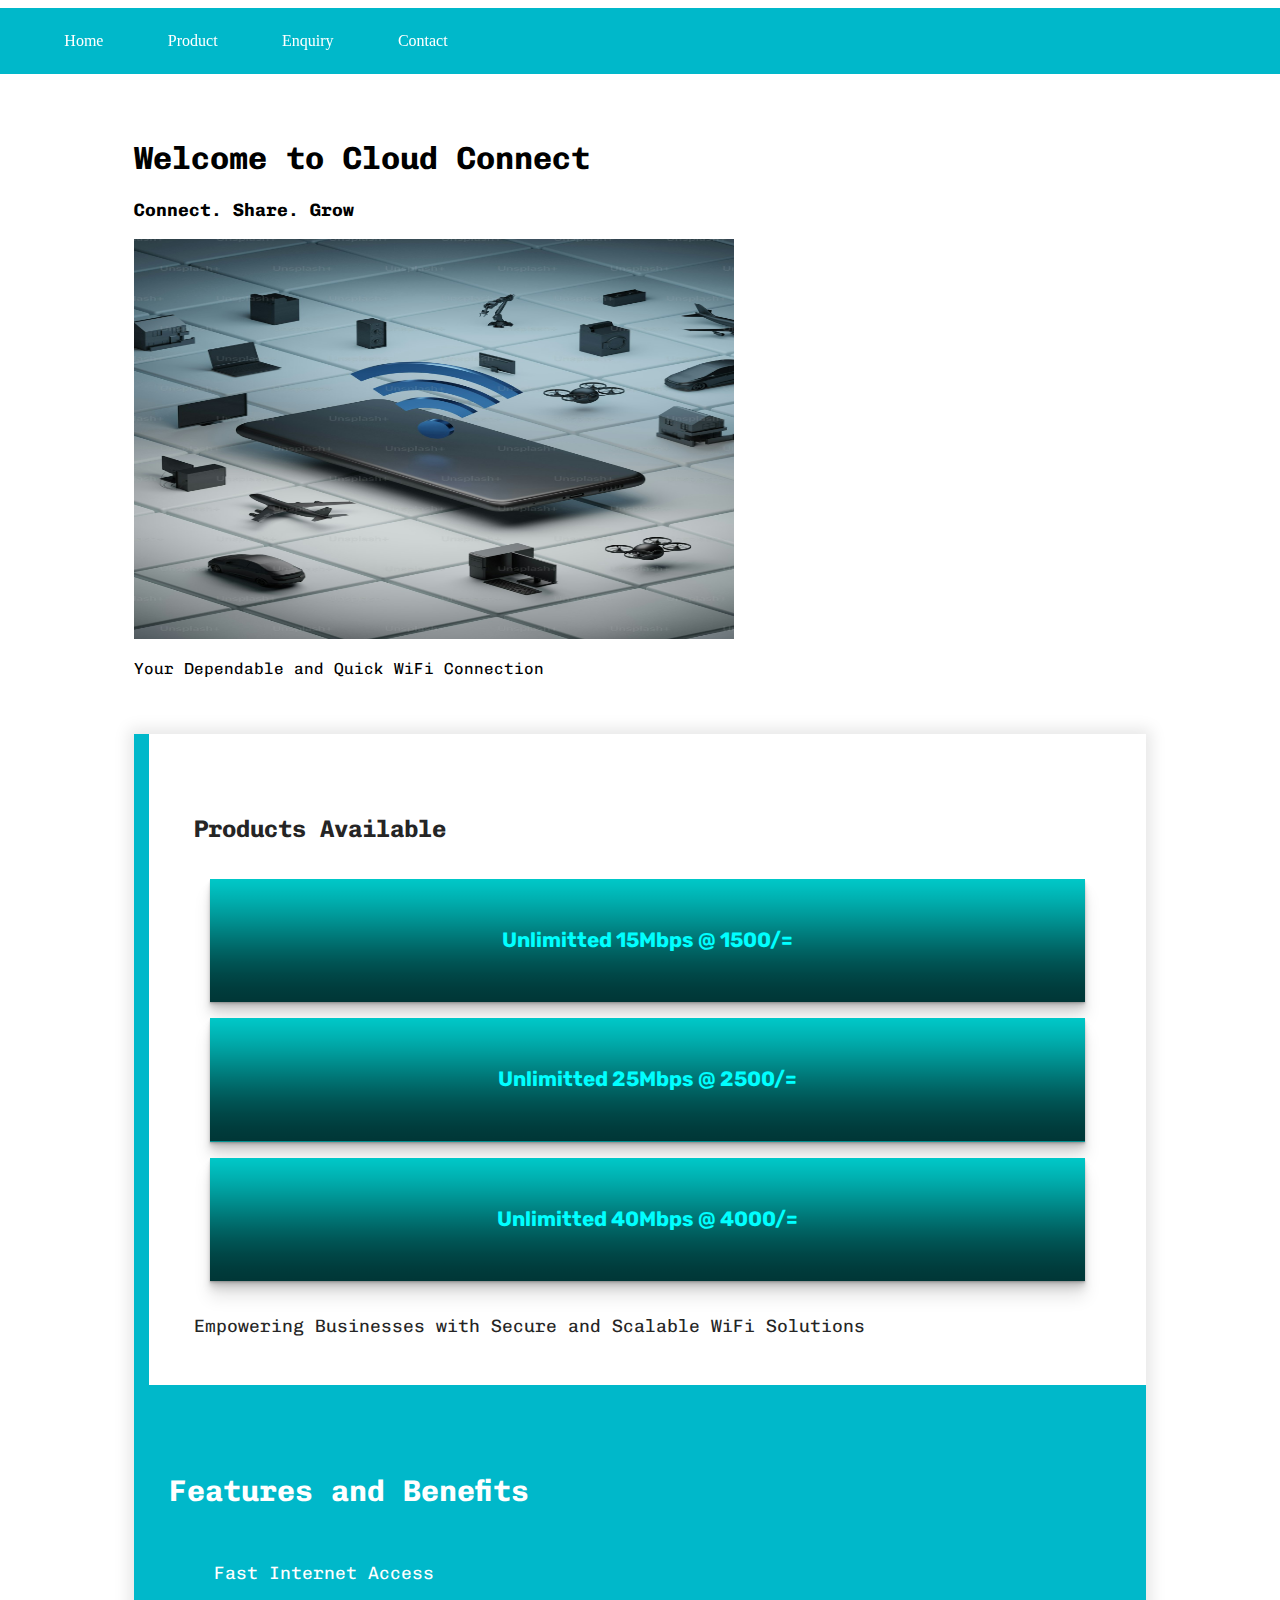
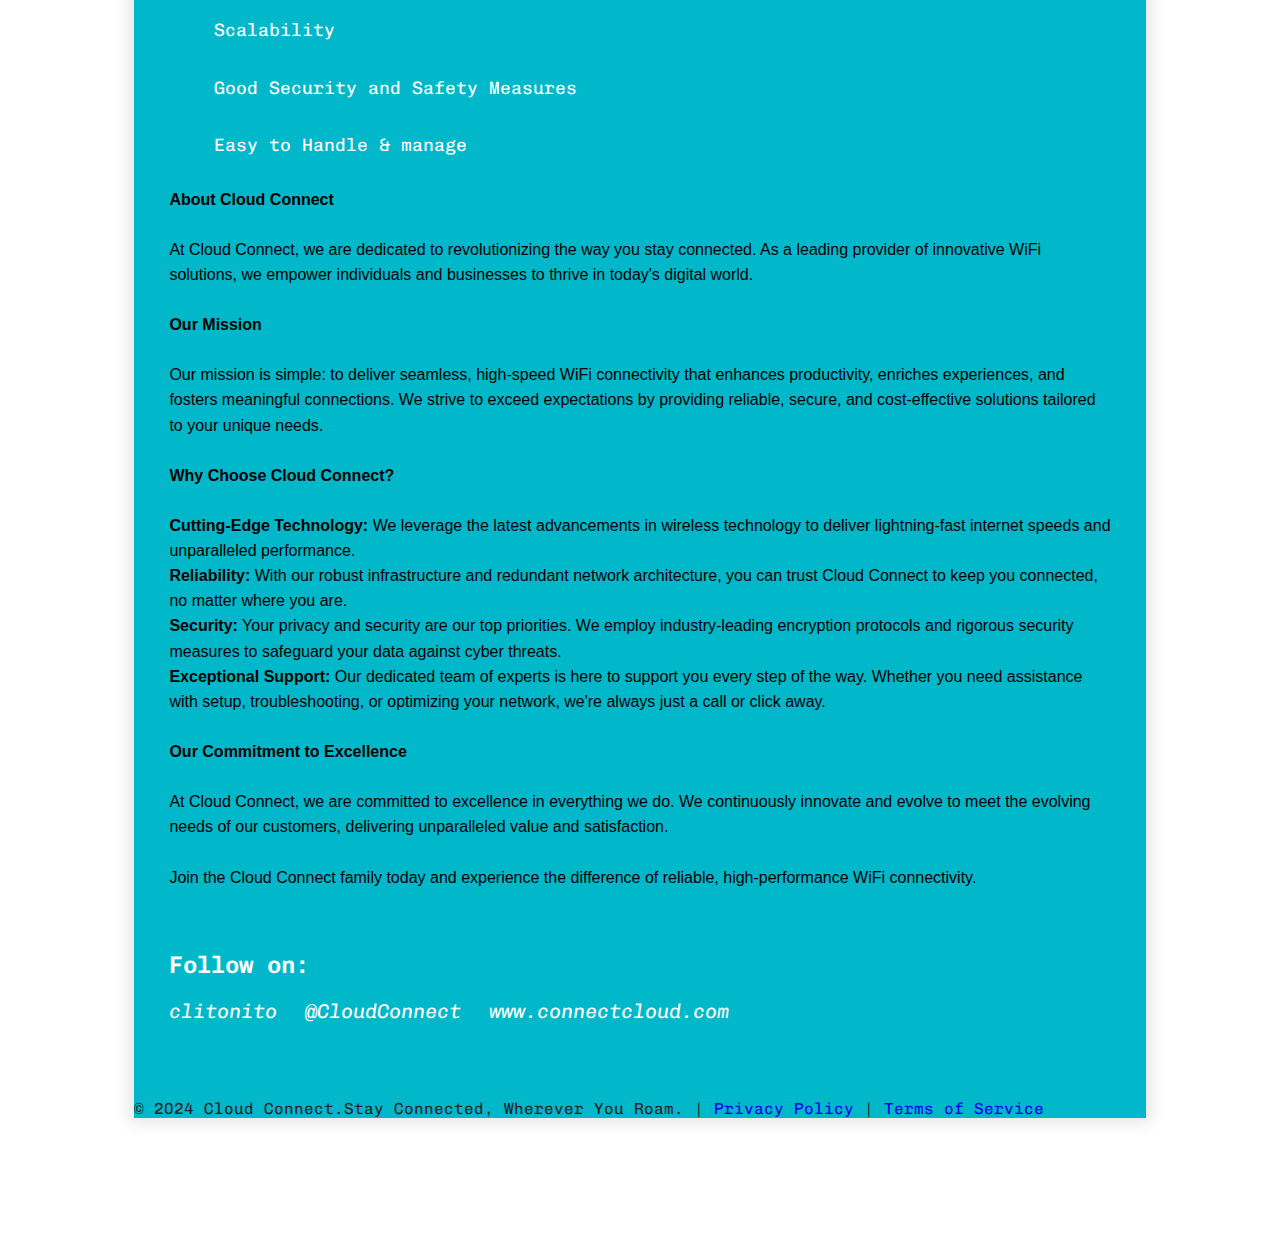
<file: index.html>
<!DOCTYPE html>
<html lang="en">
<head>
    <meta charset="UTF-8">
    <meta name="viewport" content="width=device-width, initial-scale=1.0">
    <link rel="stylesheet" href="styles.css">
    <title>SCT-254-116/2022 CHARO CLINTON THOYA</title>
</head>
<body>
      
    <header class="header">
    
       
        <nav class="menu">
            <a href='index.html'>Home</a>
            <a href='product.html'>Product</a>
            <a href='enquire.html'>Enquiry</a>
            <a href='about.html'>Contact</a>
        </nav>
        
      </header>
    <section class="contact-page-section">
        <div class="container">
            <div class="sec-title">
                  <h1 style="color:black; font-weight: bold;">Welcome to Cloud Connect</h1>
                  <p style="color:black; font-size: large; font-weight: bold;">Connect. Share. Grow</p>
                  <img src="img8.jpg" alt="Cloud Connect" width="600" height="400">
                  <p>Your Dependable and Quick WiFi Connection</p>
              </div>
              <div class="inner-container">
                <div class="row clearfix">
                  
                    
                      <div class="form-column col-md-8 col-sm-12 col-xs-12">
                        <div class="inner-column">
                          <h2>Products Available </h2> 
                      
                          <main class="page-content">
                            <div class="card">
                              <div class="content">
                                <h2 class="title">Unlimitted 15Mbps @ 1500/=</h2>
                                
                              </div>
                            </div>
                            <div class="card">
                              <div class="content">
                                <h2 class="title">Unlimitted 25Mbps @ 2500/=</h2>
                                
                                
                              </div>
                            </div>
                            <div class="card">
                              <div class="content">
                                <h2 class="title">Unlimitted 40Mbps @ 4000/=</h2>
                                
                              </div>
                            </div>
                            
                          </main>


                         <p class="info"> Empowering Businesses with Secure and Scalable WiFi Solutions</p>   
                             
                  
                          </div>
                      </div>
                      
                      
                      <div class="info-column col-md-4 col-sm-12 col-xs-12">
                        <div class="inner-column">
                            <h2>Features and Benefits</h2>
                              <ul class="list-info">
                                <li><i class="fast"></i>Fast Internet Access</li>    
                                <li><i class="scale"></i>Scalability</li>
                                <li><i class="sefe"></i>Good Security and Safety Measures</li>
                                <li><i class="ease"></i>Easy to Handle & manage</li>
                                  
                              
                              <p style="font-family:Arial, sans-serif; color:black; line-height: 1.57;">
                                <strong>About Cloud Connect</strong><br>
                                <br>
                                At Cloud Connect, we are dedicated to revolutionizing the way you stay connected. As a leading provider of innovative WiFi solutions, we empower individuals and businesses to thrive in today's digital world.<br>
                                <br>
                                <strong>Our Mission</strong><br>
                                <br>
                                Our mission is simple: to deliver seamless, high-speed WiFi connectivity that enhances productivity, enriches experiences, and fosters meaningful connections. We strive to exceed expectations by providing reliable, secure, and cost-effective solutions tailored to your unique needs.<br>
                                <br>
                                <strong>Why Choose Cloud Connect?</strong><br>
                                <br>
                                <strong>Cutting-Edge Technology:</strong> We leverage the latest advancements in wireless technology to deliver lightning-fast internet speeds and unparalleled performance.<br>
                                <strong>Reliability:</strong> With our robust infrastructure and redundant network architecture, you can trust Cloud Connect to keep you connected, no matter where you are.<br>
                                <strong>Security:</strong> Your privacy and security are our top priorities. We employ industry-leading encryption protocols and rigorous security measures to safeguard your data against cyber threats.<br>
                                <strong>Exceptional Support:</strong> Our dedicated team of experts is here to support you every step of the way. Whether you need assistance with setup, troubleshooting, or optimizing your network, we're always just a call or click away.<br>
                                <br>
                                <strong>Our Commitment to Excellence</strong><br>
                                <br>
                                At Cloud Connect, we are committed to excellence in everything we do. We continuously innovate and evolve to meet the evolving needs of our customers, delivering unparalleled value and satisfaction.<br>
                                <br>
                                Join the Cloud Connect family today and experience the difference of reliable, high-performance WiFi connectivity.
                            </p></ul>
                              
                              <ul class="social-icon-four">
                                <li class="follow">Follow on: </li>
                                <li><a href="#"><i class="facebook">clitonito</i></a></li>
                                <li><a href="#"><i class="twitter">@CloudConnect</i></a></li>
                                <li><a href="#"><i class="google">www.connectcloud.com</i></a></li>
                            </ul>
                          </div>
                      </div>
                      <footer>
                        <p>&copy; 2024 Cloud Connect.Stay Connected, Wherever You Roam. | <a href="#">Privacy Policy</a> | <a href="#">Terms of Service</a></p>
                      </footer>
                  </div>
              </div>
          </div>
      </section>
      <script src="main.js"></script>
</body>
</html>
</file>
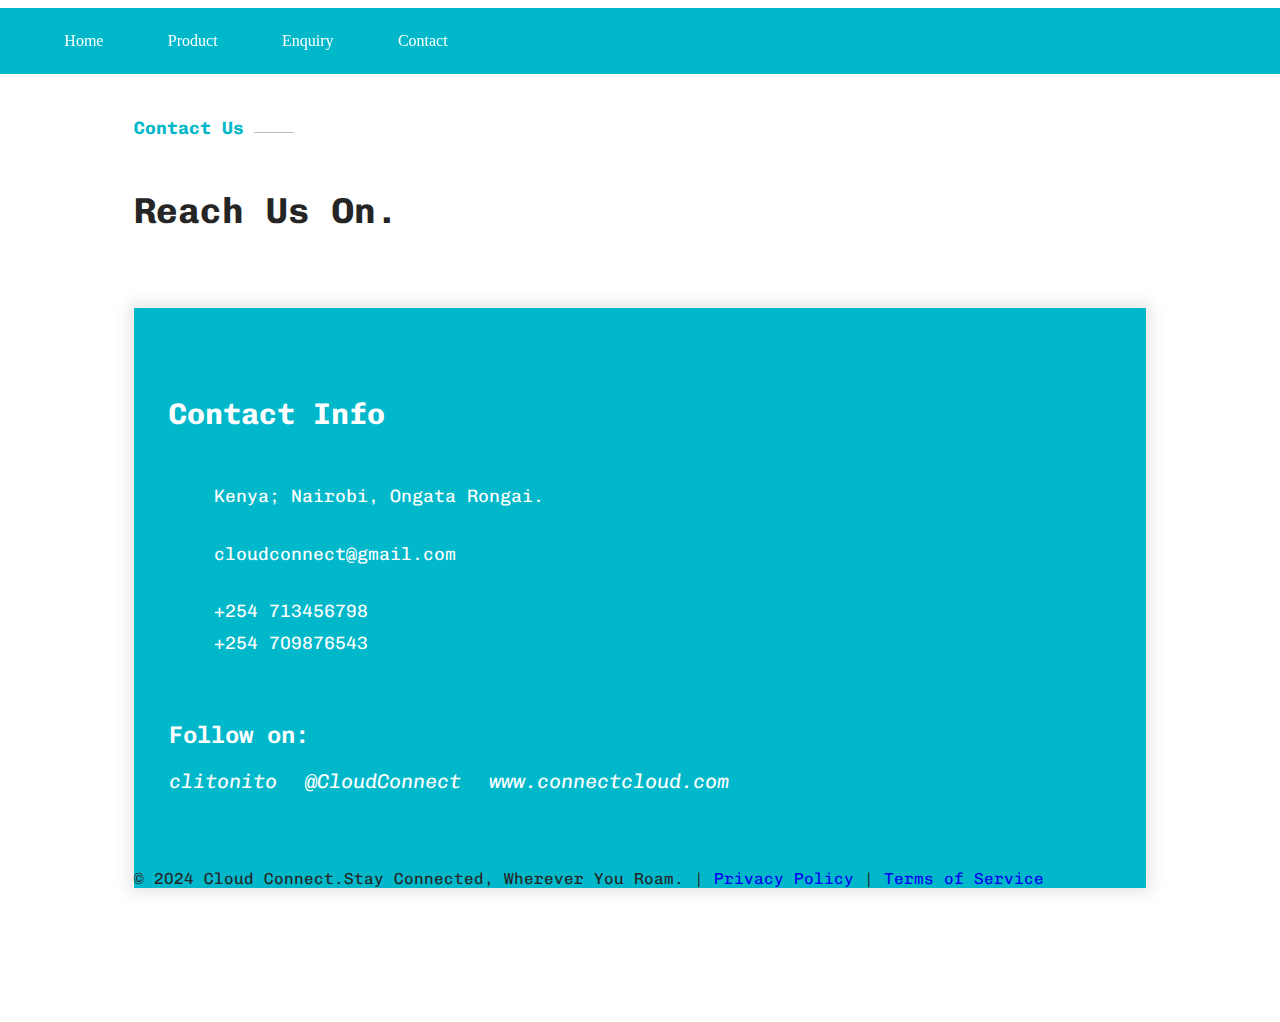
<file: about.html>
<!DOCTYPE html>
<html lang="en">
<head>
    <meta charset="UTF-8">
    <meta name="viewport" content="width=device-width, initial-scale=1.0">
    <link rel="stylesheet" href="styles.css">
    <title>SCT-254-116/2022 CHARO CLINTON THOYA</title>
</head>
<body>
    <header class="header">
    
       
        <nav class="menu">
            <a href='index.html'>Home</a>
            <a href='product.html'>Product</a>
            <a href='enquire.html'>Enquiry</a>
            <a href='about.html'>Contact</a>
        </nav>
        
      </header>
    <section class="contact-page-section">
        <div class="container">
            <div class="sec-title">
                <div class="title">Contact Us</div>
                  <h2>Reach Us On.</h2>
              </div>
              <div class="inner-container">
                <div class="row clearfix">
                  
                    <!--Form Column-->
                      
                      
                      <!--Info Column-->
                      <div class="info-column col-md-4 col-sm-12 col-xs-12">
                        <div class="inner-column">
                            <h2>Contact Info</h2>
                              <ul class="list-info">
                                <li><i class="location"></i>Kenya; Nairobi, Ongata Rongai.</li>
                                  <li><i class="email"></i>cloudconnect@gmail.com</li>
                                  <li><i class="phone"></i>+254 713456798 <br> +254 709876543</li>
                              </ul>
                              <ul class="social-icon-four">
                                  <li class="follow">Follow on: </li>
                                  <li><a href="#"><i class="facebook">clitonito</i></a></li>
                                  <li><a href="#"><i class="twitter">@CloudConnect</i></a></li>
                                  <li><a href="#"><i class="google">www.connectcloud.com</i></a></li>
                              </ul>
                          </div>
                      </div>
                      <footer>
                        <p>&copy; 2024 Cloud Connect.Stay Connected, Wherever You Roam. | <a href="#">Privacy Policy</a> | <a href="#">Terms of Service</a></p>
                      </footer>
                  </div>
              </div>
          </div>
      </section>
</body>
</html>
</file>
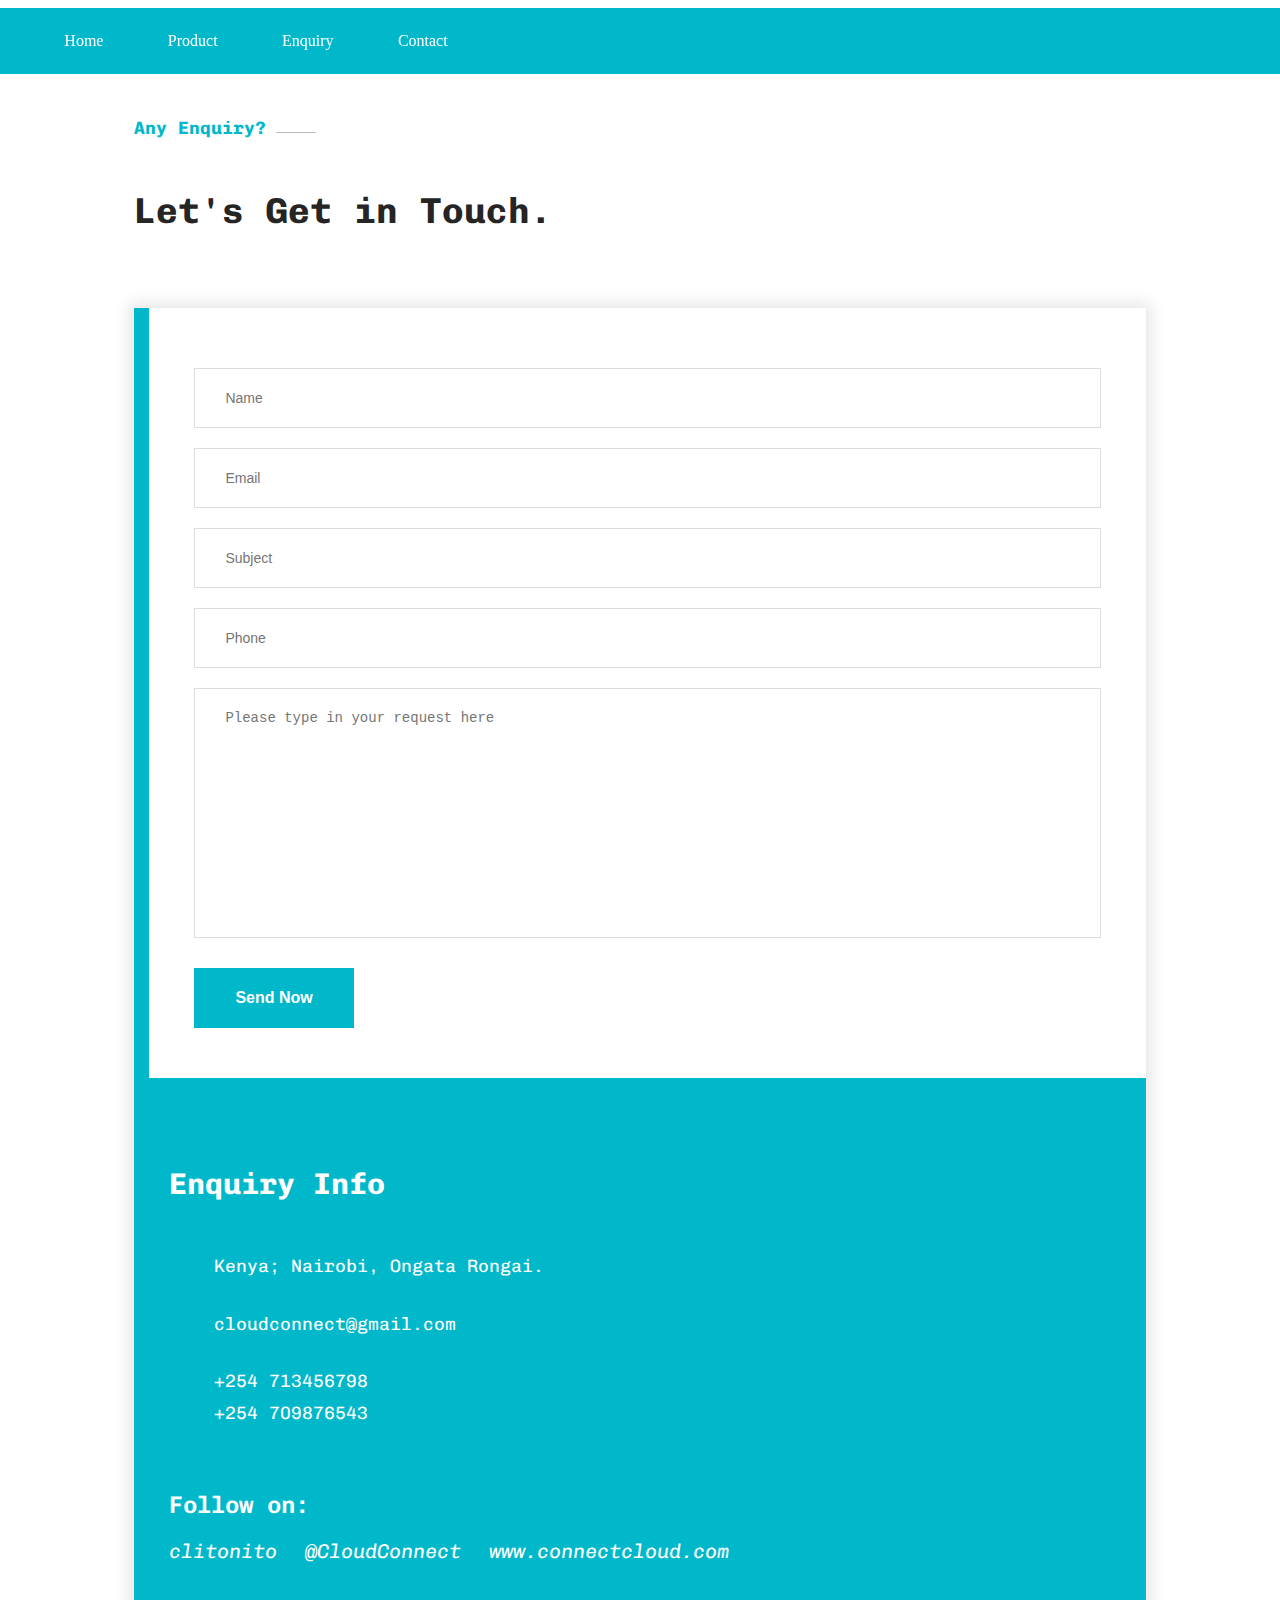
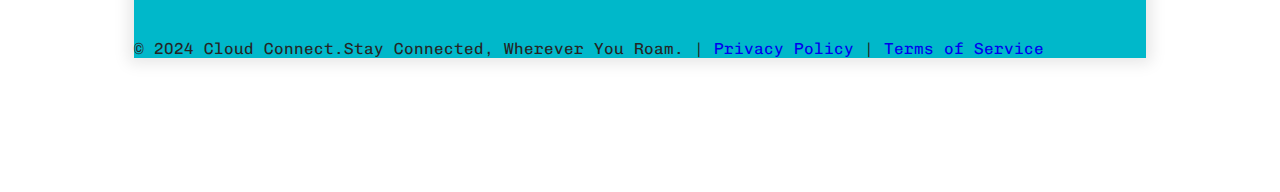
<file: enquire.html>
<!DOCTYPE html>
<html lang="en">
<head>
    <meta charset="UTF-8">
    <meta name="viewport" content="width=device-width, initial-scale=1.0">
    <link rel="stylesheet" href="styles.css">
    <title> SCT-254-116/2022 CHARO CLINTON THOYA</title>
</head>
<body>
    <header class="header">
    
       
        <nav class="menu">
            <a href='index.html'>Home</a>
            <a href='product.html'>Product</a>
            <a href='enquire.html'>Enquiry</a>
            <a href='about.html'>Contact</a>
        </nav>
        
      </header>
    <section class="contact-page-section">
        <div class="container">
            <div class="sec-title">
                <div class="title">Any Enquiry?</div>
                  <h2>Let's Get in Touch.</h2>
              </div>
              <div class="inner-container">
                <div class="row clearfix">
                  
                    <!--Form Column-->
                      <div class="form-column col-md-8 col-sm-12 col-xs-12">
                        <div class="inner-column">
                            
                              <!--Contact Form-->
                              <div class="contact-form">
                                  <form method="post" action="sendemail.php" id="contact-form">
                                      <div class="row clearfix">
                                          <div class="form-group col-md-6 col-sm-6 co-xs-12">
                                              <input type="text" name="name" value="" placeholder="Name" required>
                                          </div>
                                          <div class="form-group col-md-6 col-sm-6 co-xs-12">
                                              <input type="email" name="email" value="" placeholder="Email" required>
                                          </div>
                                          <div class="form-group col-md-6 col-sm-6 co-xs-12">
                                              <input type="text" name="subject" value="" placeholder="Subject" required>
                                          </div>
                                          <div class="form-group col-md-6 col-sm-6 co-xs-12">
                                              <input type="text" name="phone" value="" placeholder="Phone" required>
                                          </div>
                                          <div class="form-group col-md-12 col-sm-12 co-xs-12">
                                              <textarea name="message" placeholder="Please type in your request here "></textarea>
                                          </div>
                                          <div class="form-group col-md-12 col-sm-12 co-xs-12">
                                              <button type="submit" class="theme-btn btn-style-one">Send Now</button>
                                          </div>
                                      </div>
                                  </form>
                              </div>
                              <!--End Contact Form-->
                              
                          </div>
                      </div>
                      
                      <!--Info Column-->
                      <div class="info-column col-md-4 col-sm-12 col-xs-12">
                        <div class="inner-column">
                            <h2>Enquiry Info</h2>
                              <ul class="list-info">
                                <li><i class="location"></i>Kenya; Nairobi, Ongata Rongai.</li>
                                  <li><i class="email"></i>cloudconnect@gmail.com</li>
                                  <li><i class="phone"></i>+254 713456798 <br> +254 709876543</li>
                              </ul>
                              <ul class="social-icon-four">
                                  <li class="follow">Follow on: </li>
                                  <li><a href="#"><i class="facebook">clitonito</i></a></li>
                                  <li><a href="#"><i class="twitter">@CloudConnect</i></a></li>
                                  <li><a href="#"><i class="google">www.connectcloud.com</i></a></li>
                  
                              </ul>
                          </div>
                      </div>
                      <footer>
                        <p>&copy; 2024 Cloud Connect.Stay Connected, Wherever You Roam. | <a href="#">Privacy Policy</a> | <a href="#">Terms of Service</a></p>
                      </footer>
                  </div>
              </div>
          </div>
      </section>
</body>
</html>
</file>
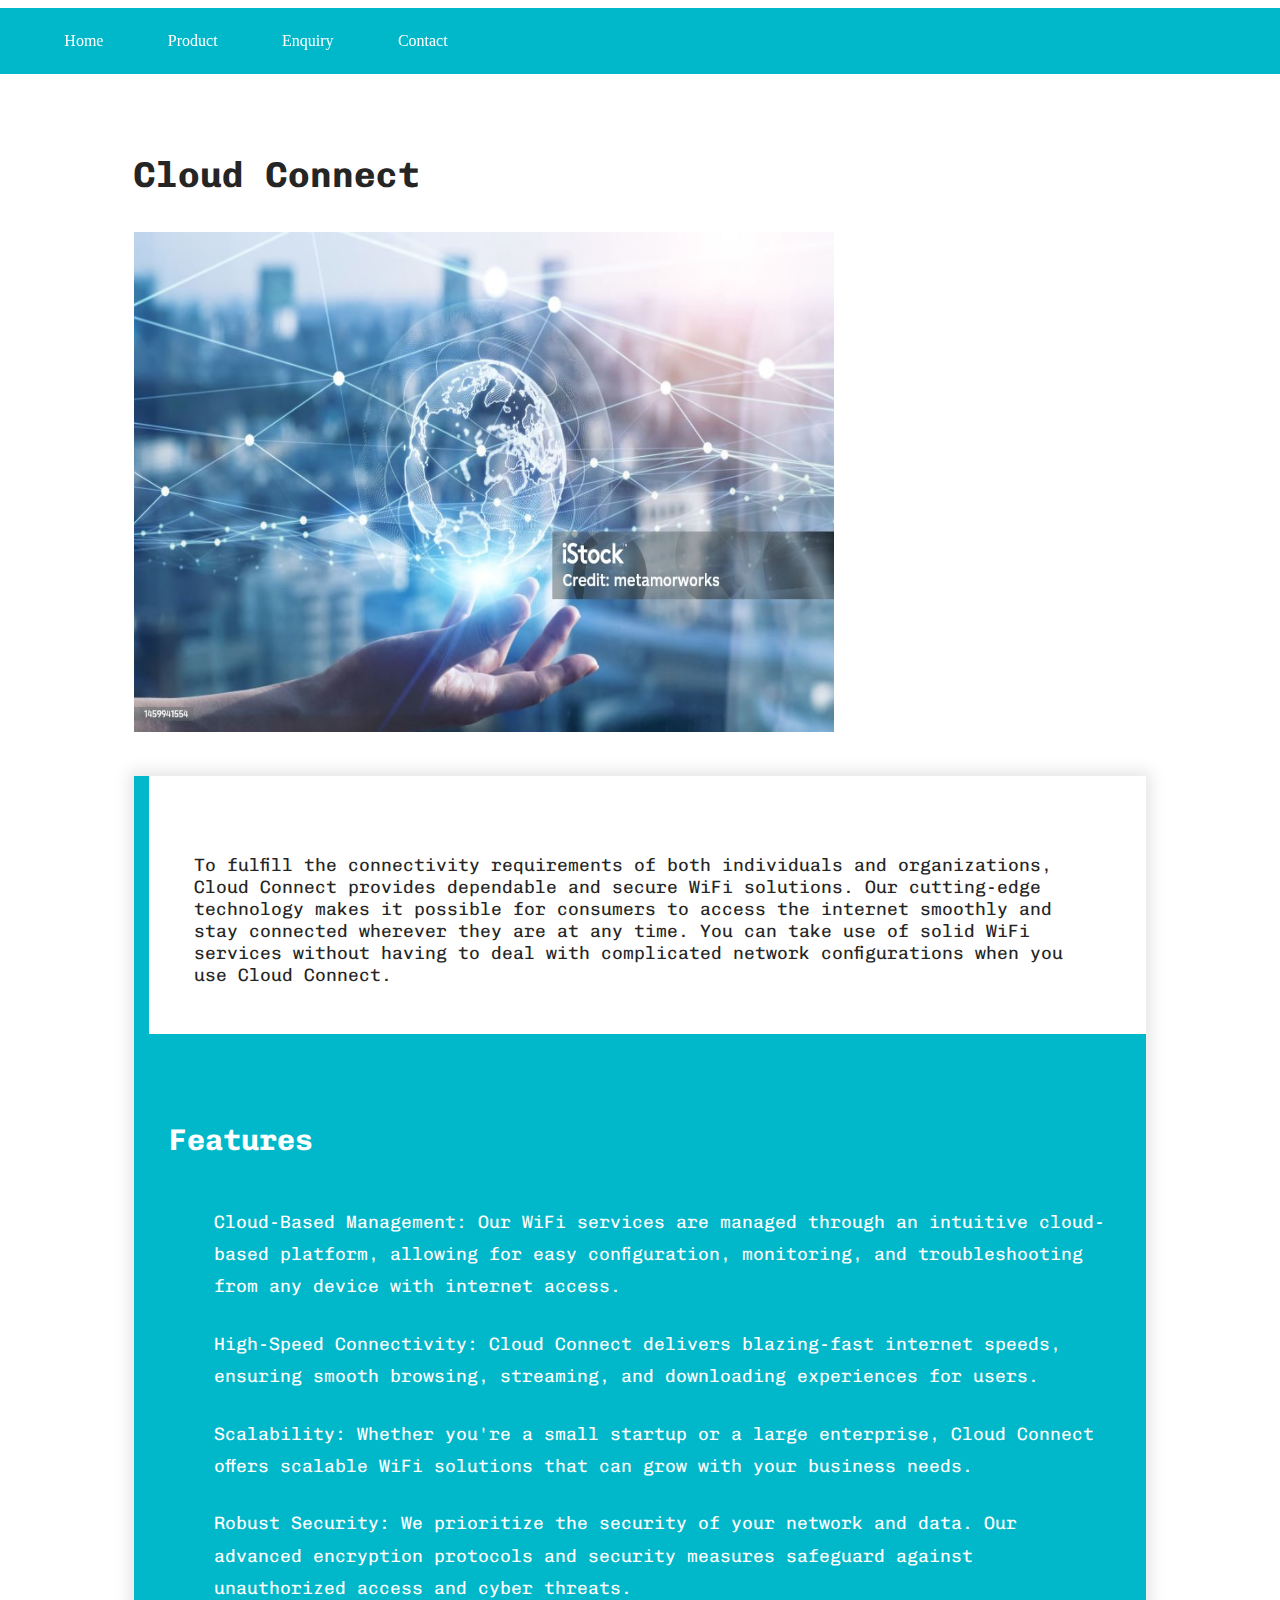
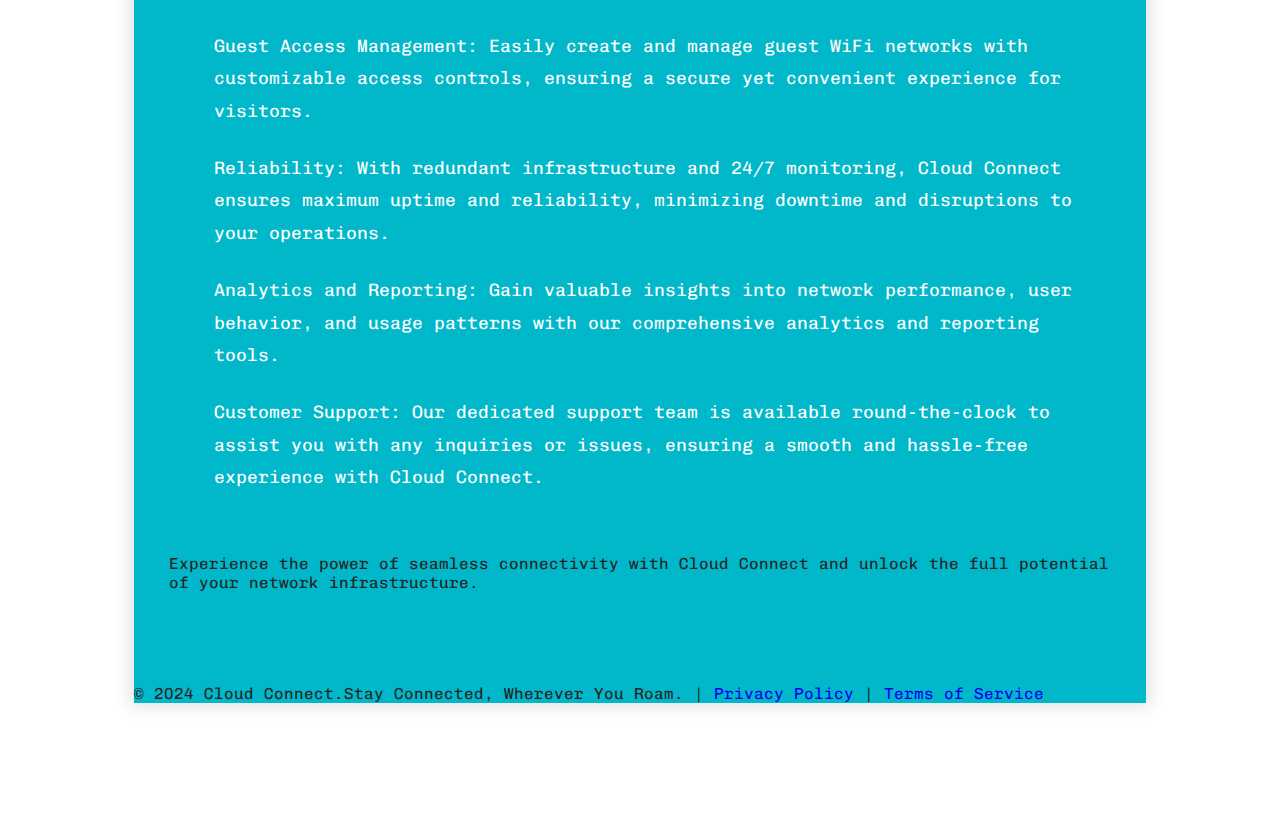
<file: product.html>
<!DOCTYPE html>
<html lang="en">
<head>
    <meta charset="UTF-8">
    <meta name="viewport" content="width=device-width, initial-scale=1.0">
    <link rel="stylesheet" href="styles.css">
    <title>SCT-254-116/2022 CHARO CLINTON THOYA</title>
</head>
<body>
    
    <header class="header">
    
       
        <nav class="menu">
            <a href='index.html'>Home</a>
            <a href='product.html'>Product</a>
            <a href='enquire.html'>Enquiry</a>
            <a href='about.html'>Contact</a>
        </nav>
        
      </header>
      
    <section class="contact-page-section">
        <div class="container">
            <div class="sec-title">
                  <h2>Cloud Connect</h2>
                  <img src="img5.jpg" alt="" width="700" height="500">
              </div>
              <div class="inner-container">
                <div class="row clearfix">
                  
                    
                      <div class="form-column col-md-8 col-sm-12 col-xs-12">
                        <div class="inner-column">
                         <p class="info">To fulfill the connectivity requirements of both individuals and organizations, Cloud Connect provides dependable and secure WiFi solutions. Our cutting-edge technology makes it possible for consumers to access the internet smoothly and stay connected wherever they are at any time. You can take use of solid WiFi services without having to deal with complicated network configurations when you use Cloud Connect. </p>   
                              
                              
                          </div>
                      </div>
                      
                      
                      <div class="info-column col-md-4 col-sm-12 col-xs-12">
                        <div class="inner-column">
                            <h2>Features</h2>
                              <ul class="list-info">
                                <li><i class="cloud"></i>Cloud-Based Management: Our WiFi services are managed through an intuitive cloud-based platform, allowing for easy configuration, monitoring, and troubleshooting from any device with internet access.</li>
                                  <li><i class="speed"></i>High-Speed Connectivity: Cloud Connect delivers blazing-fast internet speeds, ensuring smooth browsing, streaming, and downloading experiences for users.</li>
                                  <li><i class="scale"></i>Scalability: Whether you're a small startup or a large enterprise, Cloud Connect offers scalable WiFi solutions that can grow with your business needs.</li>
                                  <li><i class="safe"></i>Robust Security: We prioritize the security of your network and data. Our advanced encryption protocols and security measures safeguard against unauthorized access and cyber threats.</li>
                                  <li><i class="manage"></i>Guest Access Management: Easily create and manage guest WiFi networks with customizable access controls, ensuring a secure yet convenient experience for visitors.</li>
                                  <li><i class="reliable"></i>Reliability: With redundant infrastructure and 24/7 monitoring, Cloud Connect ensures maximum uptime and reliability, minimizing downtime and disruptions to your operations.</li>
                                  <li><i class="analytical"></i>Analytics and Reporting: Gain valuable insights into network performance, user behavior, and usage patterns with our comprehensive analytics and reporting tools.</li>
                                  <li><i class="support"></i>Customer Support: Our dedicated support team is available round-the-clock to assist you with any inquiries or issues, ensuring a smooth and hassle-free experience with Cloud Connect.</li>
                              </ul>
                              <p>Experience the power of seamless connectivity with Cloud Connect and unlock the full potential of your network infrastructure.</p>
                          </div>
                      </div>
                      <footer>
                        <p>&copy; 2024 Cloud Connect.Stay Connected, Wherever You Roam. | <a href="#">Privacy Policy</a> | <a href="#">Terms of Service</a></p>
                      </footer>
                  </div>
              </div>
          </div>
      </section>
</body>
</html>
</file>
<file: styles.css>
@import url('https://fonts.googleapis.com/css2?family=Chivo+Mono:ital,wght@0,100..900;1,100..900&display=swap');
@import url("https://fonts.googleapis.com/css?family=Cardo:400i|Rubik:400,700&display=swap");



:root {
  --d: 700ms;
  --e: cubic-bezier(0.19, 1, 0.22, 1);
  --font-sans: "Rubik", sans-serif;
  --font-serif: "Cardo", serif;
}

* {
  box-sizing: border-box;
}

.page-content {
  display: grid;
  grid-gap: 1rem;
  padding: 1rem;
  max-width: 1024px;
  margin: 0 auto;
  font-family: var(--font-sans);

  @media (min-width: $bp-md) {
    grid-template-columns: repeat(2, 1fr);
  }

  @media (min-width: $bp-lg) {
    grid-template-columns: repeat(4, 1fr);
  }
}

.card {
  position: relative;
  display: flex;
  align-items: flex-end;
  overflow: hidden;
  padding: 1rem;
  width: 100%;
  text-align: center;
  color: aqua;
  background-color: aqua;
  box-shadow: 0 1px 1px rgba(0, 0, 0, 0.1), 0 2px 2px rgba(0, 0, 0, 0.1),
    0 4px 4px rgba(0, 0, 0, 0.1), 0 8px 8px rgba(0, 0, 0, 0.1),
    0 16px 16px rgba(0, 0, 0, 0.1);

  @media (min-width: $bp-md) {
    height: 350px;
  }

  &:before {
    content: "";
    position: absolute;
    top: 0;
    left: 0;
    width: 100%;
    height: 110%;
    background-size: cover;
    background-position: 0 0;
    transition: transform calc(var(--d) * 1.5) var(--e);
    pointer-events: none;
  }

  &:after {
    content: "";
    display: block;
    position: absolute;
    top: 0;
    left: 0;
    width: 100%;
    height: 200%;
    pointer-events: none;
    background-image: linear-gradient(
      to bottom,
      hsla(0, 0%, 0%, 0) 0%,
      hsla(0, 0%, 0%, 0.009) 11.7%,
      hsla(0, 0%, 0%, 0.034) 22.1%,
      hsla(0, 0%, 0%, 0.072) 31.2%,
      hsla(0, 0%, 0%, 0.123) 39.4%,
      hsla(0, 0%, 0%, 0.182) 46.6%,
      hsla(0, 0%, 0%, 0.249) 53.1%,
      hsla(0, 0%, 0%, 0.32) 58.9%,
      hsla(0, 0%, 0%, 0.394) 64.3%,
      hsla(0, 0%, 0%, 0.468) 69.3%,
      hsla(0, 0%, 0%, 0.54) 74.1%,
      hsla(0, 0%, 0%, 0.607) 78.8%,
      hsla(0, 0%, 0%, 0.668) 83.6%,
      hsla(0, 0%, 0%, 0.721) 88.7%,
      hsla(0, 0%, 0%, 0.762) 94.1%,
      hsla(0, 0%, 0%, 0.79) 100%
    );
    transform: translateY(-50%);
    transition: transform calc(var(--d) * 2) var(--e);
  }

  @each $id in $imageIds {
    $i: index($imageIds, $id);

    &:nth-child(#{$i}):before {
      background-image: url(https://images.unsplash.com/photo-#{$id}?ixlib=rb-1.2.1&q=80&fm=jpg&crop=entropy&cs=tinysrgb&w=400&fit=max&ixid=eyJhcHBfaWQiOjE0NTg5fQ);
    }
  }
}

.content {
  position: relative;
  display: flex;
  flex-direction: column;
  align-items: center;
  width: 100%;
  padding: 1rem;
  transition: transform var(--d) var(--e);
  z-index: 1;

  > * + * {
    margin-top: 1rem;
  }
}

.title {
  font-size: 1.3rem;
  font-weight: bold;
  line-height: 1.2;
}

.copy {
  font-family: var(--font-serif);
  font-size: 1.125rem;
  font-style: italic;
  line-height: 1.35;
}

.btn {
  cursor: pointer;
  margin-top: 1.5rem;
  padding: 0.75rem 1.5rem;
  font-size: 0.65rem;
  font-weight: bold;
  letter-spacing: 0.025rem;
  text-transform: uppercase;
  color: white;
  background-color: black;
  border: none;

  &:hover {
    background-color: lighten(black, 5%);
  }

  &:focus {
    outline: 1px dashed yellow;
    outline-offset: 3px;
  }
}

@media (hover: hover) and (min-width: $bp-md) {
  .card:after {
    transform: translateY(0);
  }

  .content {
    transform: translateY(calc(100% - 4.5rem));

    > *:not(.title) {
      opacity: 0;
      transform: translateY(1rem);
      transition: transform var(--d) var(--e), opacity var(--d) var(--e);
    }
  }

  .card:hover,
  .card:focus-within {
    align-items: center;

    &:before {
      transform: translateY(-4%);
    }
    &:after {
      transform: translateY(-50%);
    }

    .content {
      transform: translateY(0);

      > *:not(.title) {
        opacity: 1;
        transform: translateY(0);
        transition-delay: calc(var(--d) / 8);
      }
    }
  }

  .card:focus-within {
    &:before,
    &:after,
    .content,
    .content > *:not(.title) {
      transition-duration: 0s;
    }
  }
}




*{
  text-decoration: none;
}

.container{
    width: 80%;
    margin: auto;
    font-family: "Chivo Mono", monospace;
}
li,
ul {
  list-style: none;
  padding: 0;
  margin: 0;
}
.sec-title {
  position: relative;
  padding-bottom: 40px;
}
.sec-title .title {
  position: relative;
  color: #00b8ca;
  font-size: 18px;
  font-weight: 700;
  padding-right: 50px;
  margin-bottom: 15px;
  display: inline-block;
  text-transform: capitalize;
}
.sec-title .title:before {
  position: absolute;
  content: "";
  right: 0;
  bottom: 7px;
  width: 40px;
  height: 1px;
  background-color: #bbb;
}
.sec-title h2 {
  position: relative;
  color: #252525;
  font-size: 36px;
  font-weight: 700;
  line-height: 1.5em;
  display: block;
}
.sec-title.light h2 {
  color: #fff;
}
.contact-page-section {
  position: relative;
  padding-top: 110px;
  padding-bottom: 110px;
}
.contact-page-section .inner-container {
  position: relative;
  z-index: 1;
  background-color: #00b8ca;
  color: #252525;
  box-shadow: 0 0 15px 5px rgba(0, 0, 0, 0.1);
}
.contact-page-section .form-column {
  position: relative;
  padding: 0 0 0 15px;
}
.contact-page-section .form-column .inner-column {
  position: relative;
  padding: 60px 45px 30px;
  background-color: #fff;
  color: #252525;
}
.contact-page-section .info-column {
  position: relative;
}
.contact-page-section .info-column .inner-column {
  position: relative;
  padding: 60px 35px;
  color: #252525;
}
.contact-page-section .info-column h2 {
  position: relative;
  color: #fff;
  font-size: 30px;
  font-weight: 700;
  line-height: 1.4em;
  margin-bottom: 45px;
}
.contact-page-section .info-column .list-info {
  position: relative;
  margin-bottom: 60px;
}
.contact-page-section .info-column .list-info li {
  position: relative;
  margin-bottom: 25px;
  font-size: 18px;
  color: #fff;
  line-height: 1.8em;
  padding-left: 45px;
}
.contact-page-section .info-column .list-info li:last-child {
  margin-bottom: 0;
}
.contact-page-section .info-column .list-info li i {
  position: absolute;
  left: 0;
  top: 8px;
  color: #fff;
  font-size: 30px;
}
.contact-form {
  position: relative;
}
.contact-form .form-group {
  position: relative;
  margin-bottom: 20px;
}
.contact-form input[type="text"],
.contact-form input[type="email"],
.contact-form textarea {
  position: relative;
  display: block;
  width: 100%;
  height: 60px;
  color: #222;
  font-size: 14px;
  line-height: 38px;
  padding: 10px 30px;
  border: 1px solid #ddd;
  background-color: #fff;
  transition: all 0.3s ease;
  -ms-transition: all 0.3s ease;
  -webkit-transition: all 0.3s ease;
}
.contact-form input[type="text"]:focus,
.contact-form input[type="email"]:focus,
.contact-form textarea:focus {
  border-color: #00b8ca;
}
.contact-form textarea {
  height: 250px;
  resize: none;
}
.contact-form .theme-btn {
  font-size: 16px;
  font-weight: 700;
  margin-top: 10px;
  text-transform: capitalize;
  padding: 16px 39px;
  border: 2px solid #00b8ca;
  font-family: Arimo, sans-serif;
  background: #00b8ca;
  display: inline-block;
  position: relative;
  line-height: 24px;
  cursor: pointer;
  color: #fff;
}
.contact-form .theme-btn:hover {
  color: #00b8ca;
  border-color: #00b8ca;
  background: 0 0;
}
.contact-form input.error,
.contact-form select.error,
.contact-form textarea.error {
  border-color: red !important;
}
.contact-form label.error {
  display: block;
  line-height: 24px;
  padding: 5px 0 0;
  margin: 0;
  text-transform: uppercase;
  font-size: 12px;
  color: red;
  font-weight: 500;
}
.social-icon-four {
  position: relative;
}
.social-icon-four li {
  position: relative;
  margin-right: 18px;
  display: inline-block;
}
.social-icon-four li.follow {
  color: #fff;
  font-weight: 600;
  font-size: 24px;
  display: block;
  margin-bottom: 20px;
}
.social-icon-four li a {
  position: relative;
  font-size: 20px;
  color: #fff;
  -webkit-transition: all 0.3s ease;
  -ms-transition: all 0.3s ease;
  -o-transition: all 0.3s ease;
  -moz-transition: all 0.3s ease;
  transition: all 0.3s ease;
}
.social-icon-four li a:hover {
  color: #222;
}
.info{
font-size: 18px;
}





/* HEADER */
.header {
  position: fixed;
  left: 0;
  right: 0;
  height: 66px;
  
  line-height: 66px;
  color: #fff;
  
  background-color:#00b8ca;
  ;
}

.header__logo {
  font-weight: 700;
  padding: 0 25px;
  float: left;
}

  
  .header {
    position: fixed;
    z-index: 10;
  }
  
  .header__icon {
    position: relative;
    display: block;
    float: left;
    width: 50px;
    height: 66px;
    
    cursor: pointer;
    
    &:after {
      content: '';
      position: absolute;
      display: block;
      width: 1rem;
      height: 0;
      top: 16px;
      left: 15px;
      @include box-shadow(0 10px 0 1px #fff, 0 16px 0 1px #fff, 0 22px 0 1px #fff);
    }
  }
  
  
  
  .with--sidebar {
    .site-pusher {
      @include transform(translateX($menu-width));
    }
    .site-cache {
      position: absolute;
      top: 0;
      left: 0;
      right: 0;
      bottom: 0;
      background-color: rgba(0,0,0,0.6);
    }
  }

  nav{
    display: flex;
    width: 40%;
    margin: auto;
    justify-content: space-evenly;
    align-items: center;
    position: fixed;
    color: #fff;
  }
  nav > a{
    color: #fff;
  }

.active{
  border-bottom: 2px solid #fff;
}
</file>
